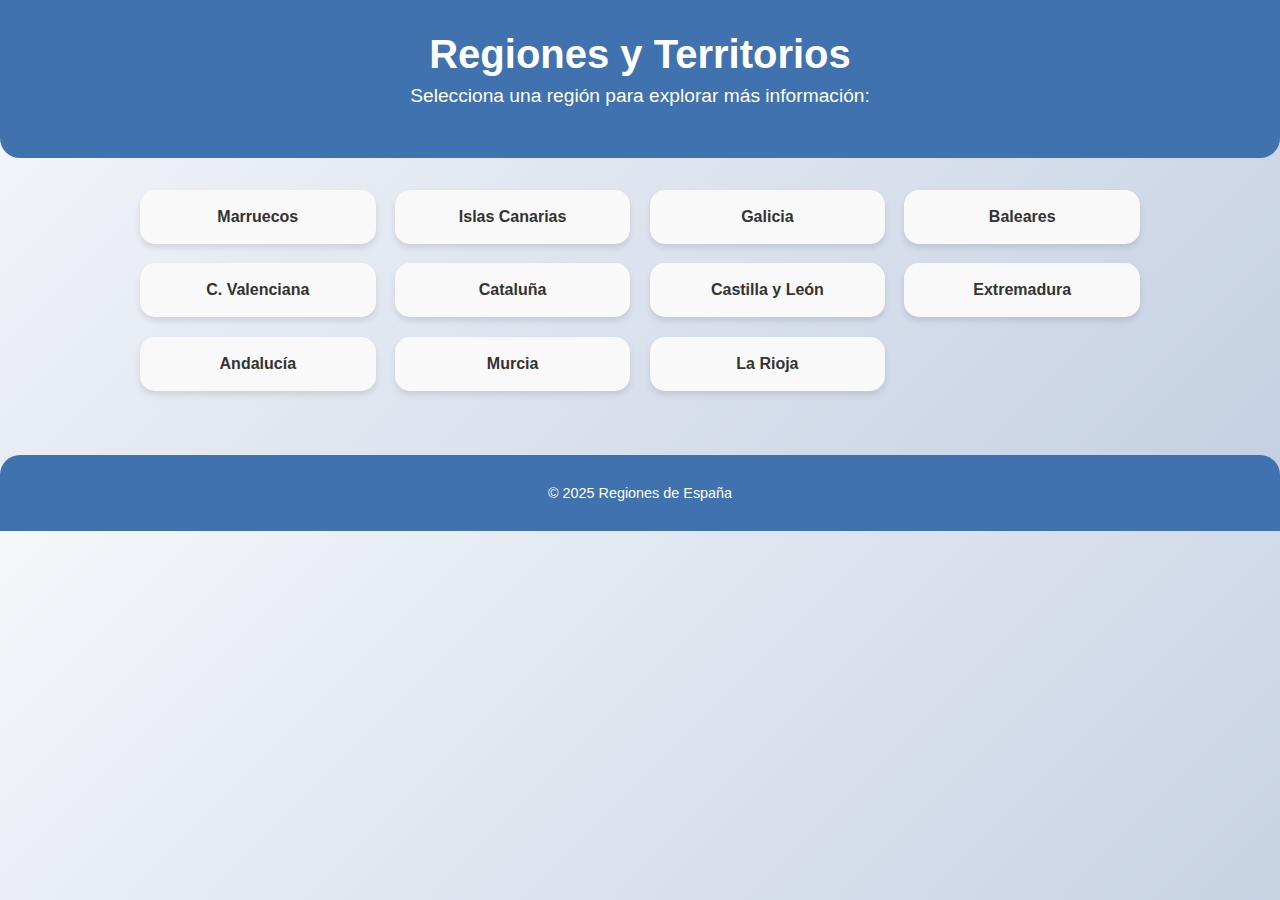
<file: index.html>
<!DOCTYPE html>
<html lang="es">
<head>
  <meta charset="UTF-8">
  <meta name="viewport" content="width=device-width, initial-scale=1.0">
  <title>Regiones de España</title>
  <link rel="stylesheet" href="style.css">
</head>
<body>
  <header>
    <h1>Regiones y Territorios</h1>
    <p>Selecciona una región para explorar más información:</p>
  </header>

  <main class="container">
    <a href="#" class="region-btn">Marruecos</a>
    <a href="#" class="region-btn">Islas Canarias</a>
    <a href="#" class="region-btn">Galicia</a>
    <a href="#" class="region-btn">Baleares</a>
    <a href="#" class="region-btn">C. Valenciana</a>

   
    <a href="cataluña.html" class="region-btn">Cataluña</a>

    <a href="#Castilla_y_Leon" class="region-btn">Castilla y León</a>
   

    <a href="#" class="region-btn">Extremadura</a>
    <a href="#" class="region-btn">Andalucía</a>
    <a href="#" class="region-btn">Murcia</a>
    <a href="#" class="region-btn">La Rioja</a>
  </main>

  <footer>
    <p>© 2025 Regiones de España</p>
  </footer>
</body>
</html>
</file>
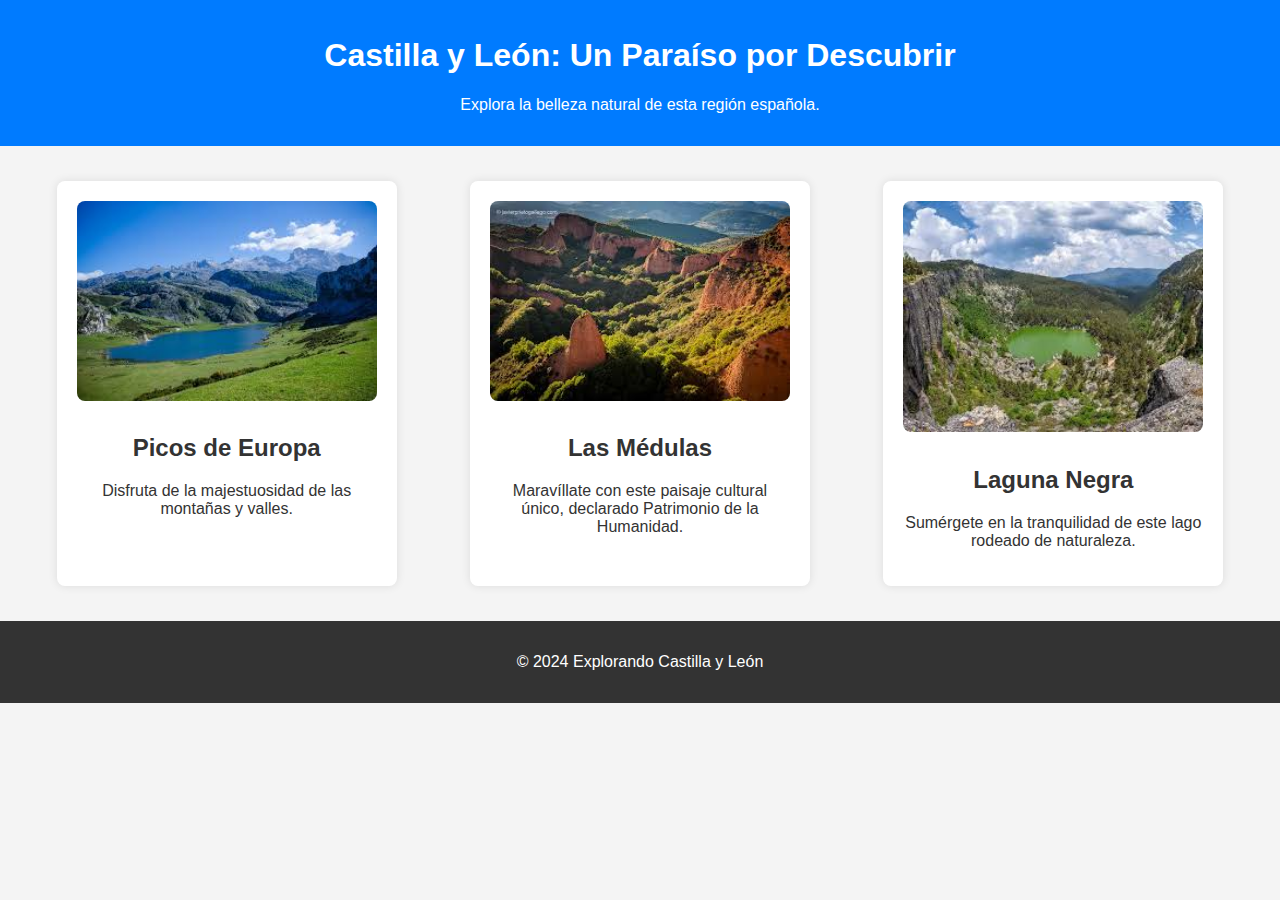
<file: Castilla_y_Leon.html>
<!DOCTYPE html>
<html lang="es">
<head>
    <meta charset="UTF-8">
    <meta name="viewport" content="width=device-width, initial-scale=1.0">
    <title>Paisajes de Castilla y León</title>
    <link rel="stylesheet" href="Castilla_y_Leon.css">
</head>
<body>
    <header>
        <h1>Castilla y León: Un Paraíso por Descubrir</h1>
        <p>Explora la belleza natural de esta región española.</p>
    </header>

    <main>
        <section class="paisaje">
            <img src="picos_europa.jpg" alt="Picos de Europa">
            <h2>Picos de Europa</h2>
            <p>Disfruta de la majestuosidad de las montañas y valles.</p>
        </section>

        <section class="paisaje">
            <img src="las_medulas.jpg" alt="Las Médulas">
            <h2>Las Médulas</h2>
            <p>Maravíllate con este paisaje cultural único, declarado Patrimonio de la Humanidad.</p>
        </section>

        <section class="paisaje">
            <img src="laguna_negra.jpg" alt="Laguna Negra">
            <h2>Laguna Negra</h2>
            <p>Sumérgete en la tranquilidad de este lago rodeado de naturaleza.</p>
        </section>
    </main>

    <footer>
        <p>© 2024 Explorando Castilla y León</p>
    </footer>
</body>
</html>
</file>
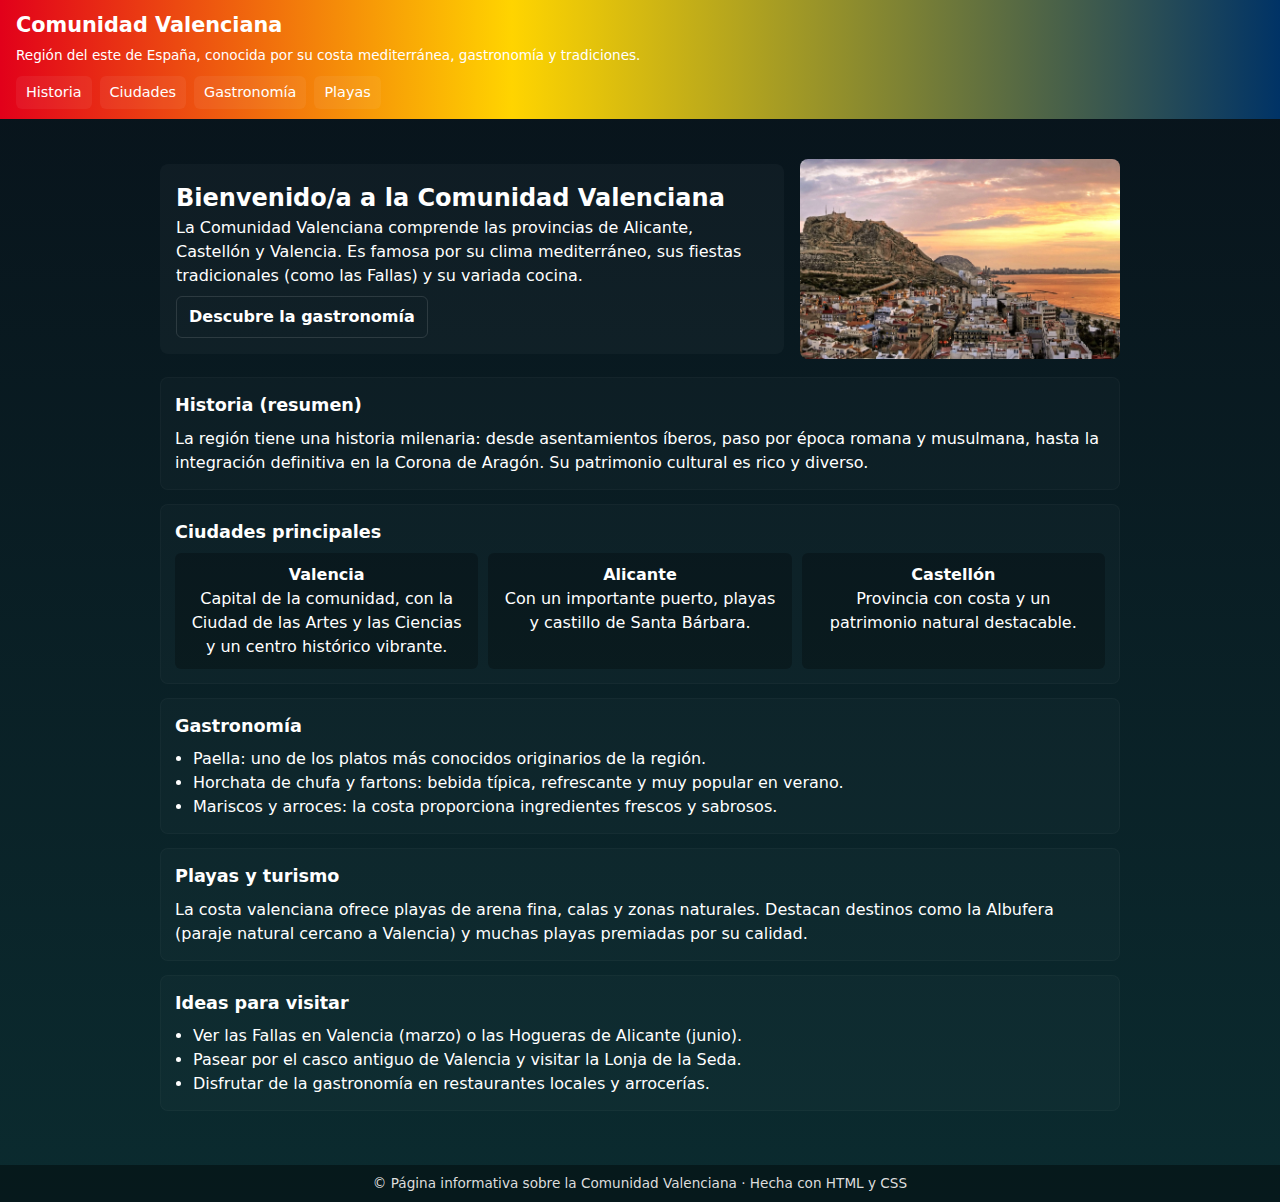
<file: comunidad-valenciana.html>
<!doctype html>
<html lang="es">
<head>
  <meta charset="utf-8" />
  <meta name="viewport" content="width=device-width,initial-scale=1" />
  <title>Comunidad Valenciana - Página informativa</title>
  <style>
    /* Reset sencillo */
    * { box-sizing: border-box; margin: 0; padding: 0; }

    /* Tema oscuro con texto blanco */
    body {
      font-family: system-ui, -apple-system, "Segoe UI", Roboto, "Helvetica Neue", Arial;
      background: linear-gradient(180deg,#08121a 0%, #0b2b2f 100%);
      color: #ffffff;
      line-height: 1.5;
      min-height: 100vh;
      display: flex;
      flex-direction: column;
    }

    /* Encabezado con colores de la bandera valenciana */
        /* HEADER reducido */
    header {
      padding: 10px 16px;
      background: linear-gradient(90deg, #e2001a 0%, #ffd400 40%, #003366 100%);
      color: #fff;
    }
    header h1 { font-size: 1.3rem; }
    header p { font-size: 0.85rem; margin-top: 4px; }

    nav {
      margin-top: 10px;
      display: flex;
      gap: 8px;
      flex-wrap: wrap;
    }
    nav a {
      background: rgba(255,255,255,0.06);
      padding: 6px 10px;
      border-radius: 6px;
      text-decoration: none;
      color: #fff;
      font-size: 0.9rem;
    }

    main {
      padding: 20px;
      flex: 1 0 auto;
      max-width: 1000px;
      margin: 20px auto;
      width: calc(100% - 40px);
    }

    .hero {
      display: grid;
      grid-template-columns: 1fr 320px;
      gap: 16px;
      align-items: center;
      margin-bottom: 18px;
    }
    .hero .intro {
      padding: 16px;
      background: rgba(255,255,255,0.03);
      border-radius: 8px;
    }
    .hero img {
      width: 100%;
      max-width: 320px;
      height: 200px;
      object-fit: cover;
      border-radius: 8px;
      background: linear-gradient(135deg,#a2d9ff,#ffd1a9);
    }

    section.card {
      margin-bottom: 14px;
      padding: 14px;
      background: rgba(255,255,255,0.02);
      border-radius: 8px;
      border: 1px solid rgba(255,255,255,0.03);
    }
    section.card h2 {
      font-size: 1.1rem;
      margin-bottom: 8px;
    }
    ul { margin-left: 18px; }

    .cities {
      display: flex;
      gap: 10px;
      flex-wrap: wrap;
    }
    .city {
      flex: 1 1 140px;
      padding: 10px;
      background: rgba(0,0,0,0.25);
      border-radius: 6px;
      text-align: center;
    }
    .btn {
      display: inline-block;
      padding: 8px 12px;
      background: transparent;
      border: 1px solid rgba(255,255,255,0.12);
      border-radius: 6px;
      color: #fff;
      text-decoration: none;
      font-weight: 600;
      margin-top: 8px;
    }

    footer {
      background: rgba(0,0,0,0.4);
      color: #ddd;
      font-size: 0.85rem;
      padding: 8px 12px;
      text-align: center;
      margin-top: auto; /* Mantiene el footer al final, pero no fijo */
    }

    /* Adaptativo */
    @media (max-width: 800px) {
      .hero { grid-template-columns: 1fr; }
      .hero img { height: 180px; }
      nav { gap: 6px; }
    }
  </style>
</head>
<body>
  <header>
    <h1>Comunidad Valenciana</h1>
    <p>Región del este de España, conocida por su costa mediterránea, gastronomía y tradiciones.</p>
    <nav>
      <a href="#historia">Historia</a>
      <a href="#ciudades">Ciudades</a>
      <a href="#gastronomia">Gastronomía</a>
      <a href="#playas">Playas</a>
    </nav>
  </header>

  <main>
    <div class="hero">
      <div class="intro">
        <h2>Bienvenido/a a la Comunidad Valenciana</h2>
        <p>La Comunidad Valenciana comprende las provincias de Alicante, Castellón y Valencia. Es famosa por su clima mediterráneo, sus fiestas tradicionales (como las Fallas) y su variada cocina.</p>
        <a class="btn" href="#gastronomia">Descubre la gastronomía</a>
      </div>
      <!-- Sustituye el src por una imagen real si la tienes -->
      <img src="co-valenciana.jpg" alt="Paisaje de la Comunidad Valenciana">
    </div>

    <section id="historia" class="card">
      <h2>Historia (resumen)</h2>
      <p>La región tiene una historia milenaria: desde asentamientos íberos, paso por época romana y musulmana, hasta la integración definitiva en la Corona de Aragón. Su patrimonio cultural es rico y diverso.</p>
    </section>

    <section id="ciudades" class="card">
      <h2>Ciudades principales</h2>
      <div class="cities">
        <div class="city">
          <strong>Valencia</strong>
          <p>Capital de la comunidad, con la Ciudad de las Artes y las Ciencias y un centro histórico vibrante.</p>
        </div>
        <div class="city">
          <strong>Alicante</strong>
          <p>Con un importante puerto, playas y castillo de Santa Bárbara.</p>
        </div>
        <div class="city">
          <strong>Castellón</strong>
          <p>Provincia con costa y un patrimonio natural destacable.</p>
        </div>
      </div>
    </section>

    <section id="gastronomia" class="card">
      <h2>Gastronomía</h2>
      <ul>
        <li>Paella: uno de los platos más conocidos originarios de la región.</li>
        <li>Horchata de chufa y fartons: bebida típica, refrescante y muy popular en verano.</li>
        <li>Mariscos y arroces: la costa proporciona ingredientes frescos y sabrosos.</li>
      </ul>
    </section>

    <section id="playas" class="card">
      <h2>Playas y turismo</h2>
      <p>La costa valenciana ofrece playas de arena fina, calas y zonas naturales. Destacan destinos como la Albufera (paraje natural cercano a Valencia) y muchas playas premiadas por su calidad.</p>
    </section>

    <section class="card">
      <h2>Ideas para visitar</h2>
      <ul>
        <li>Ver las Fallas en Valencia (marzo) o las Hogueras de Alicante (junio).</li>
        <li>Pasear por el casco antiguo de Valencia y visitar la Lonja de la Seda.</li>
        <li>Disfrutar de la gastronomía en restaurantes locales y arrocerías.</li>
      </ul>
    </section>
  </main>

  <footer>
    © Página informativa sobre la Comunidad Valenciana · Hecha con HTML y CSS
  </footer>
</body>
</html>
</file>
<file: style.css>
/* Fuente limpia y colores suaves */
body {
  font-family: "Segoe UI", Tahoma, Geneva, Verdana, sans-serif;
  background: linear-gradient(135deg, #f5f7fa, #c3cfe2);
  margin: 0;
  padding: 0;
  text-align: center;
  color: #333;
}

header {
  padding: 2rem 1rem;
  background: #3f72af;
  color: white;
  border-bottom-left-radius: 20px;
  border-bottom-right-radius: 20px;
}

header h1 {
  margin: 0;
  font-size: 2.5rem;
}

header p {
  margin-top: 0.5rem;
  font-size: 1.2rem;
  font-weight: 300;
}

/* Contenedor de botones */
.container {
  display: grid;
  grid-template-columns: repeat(auto-fit, minmax(200px, 1fr));
  gap: 1.2rem;
  padding: 2rem;
  max-width: 1000px;
  margin: auto;
}

/* Estilo de botones */
.region-btn {
  display: inline-block;
  padding: 1rem 2rem;
  background: #f9f9f9;
  border-radius: 15px;
  text-decoration: none;
  color: #333;
  font-weight: 600;
  box-shadow: 0 4px 6px rgba(0,0,0,0.1);
  transition: all 0.3s ease;
  border: 2px solid transparent;
}

/* Hover animado */
.region-btn:hover {
  background: #3f72af;
  color: white;
  border: 2px solid #2c4d77;
  transform: translateY(-4px);
  box-shadow: 0 6px 10px rgba(0,0,0,0.15);
}

/* Footer */
footer {
  margin-top: 2rem;
  padding: 1rem;
  background: #3f72af;
  color: white;
  border-top-left-radius: 20px;
  border-top-right-radius: 20px;
  font-size: 0.9rem;
}
</file>
<file: Castilla_y_Leon.css>
body {
    font-family: Arial, sans-serif;
    margin: 0;
    padding: 0;
    background-color: #f4f4f4;
    color: #333;
}

header {
    background-color: #007BFF;
    color: white;
    text-align: center;
    padding: 1em 0;
}

main {
    padding: 20px;
    display: flex;
    flex-wrap: wrap;
    justify-content: space-around;
}

.paisaje {
    background-color: white;
    border-radius: 8px;
    box-shadow: 0 0 10px rgba(0, 0, 0, 0.1);
    margin: 15px;
    padding: 20px;
    width: 300px;
    text-align: center;
}

.paisaje img {
    width: 100%;
    border-radius: 8px;
    margin-bottom: 10px;
}

footer {
    text-align: center;
    padding: 1em 0;
    background-color: #333;
    color: white;
    position: relative;
    bottom: 0;
    width: 100%;
}
</file>
